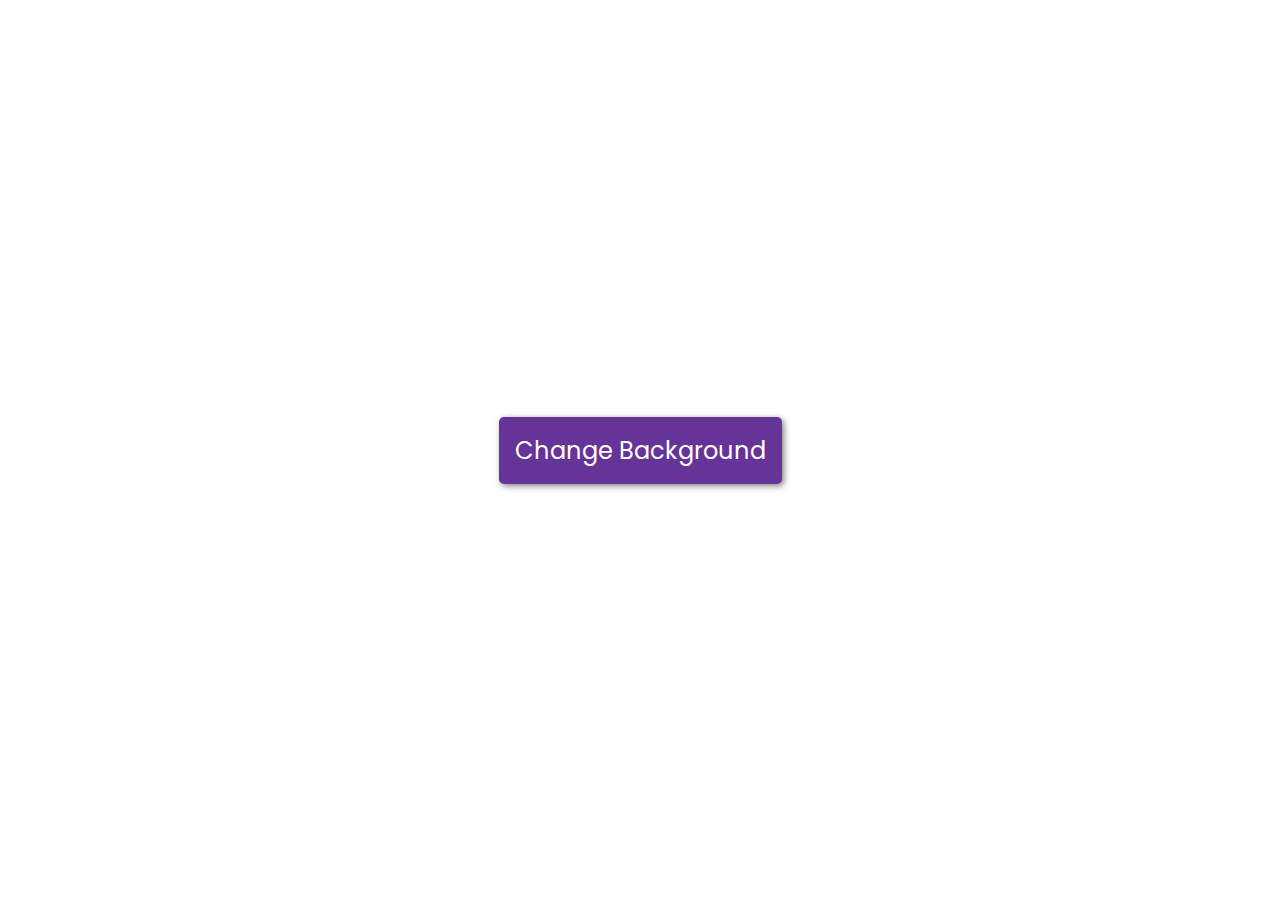
<file: background-changer/index.html>
<!DOCTYPE html>

<html lang="en">

<head>
    <meta charset="UTF-8" />
    <meta name="viewport" content="width=device-width,initial-scale=1.0" />
    <title>This is going to be awesome!</title>
    <link rel="stylesheet" href="style.css" />
    <script src="script.js" defer></script>
</head>

<body>
    <button id="btn">Change Background</button>
</body>

</html>
</file>
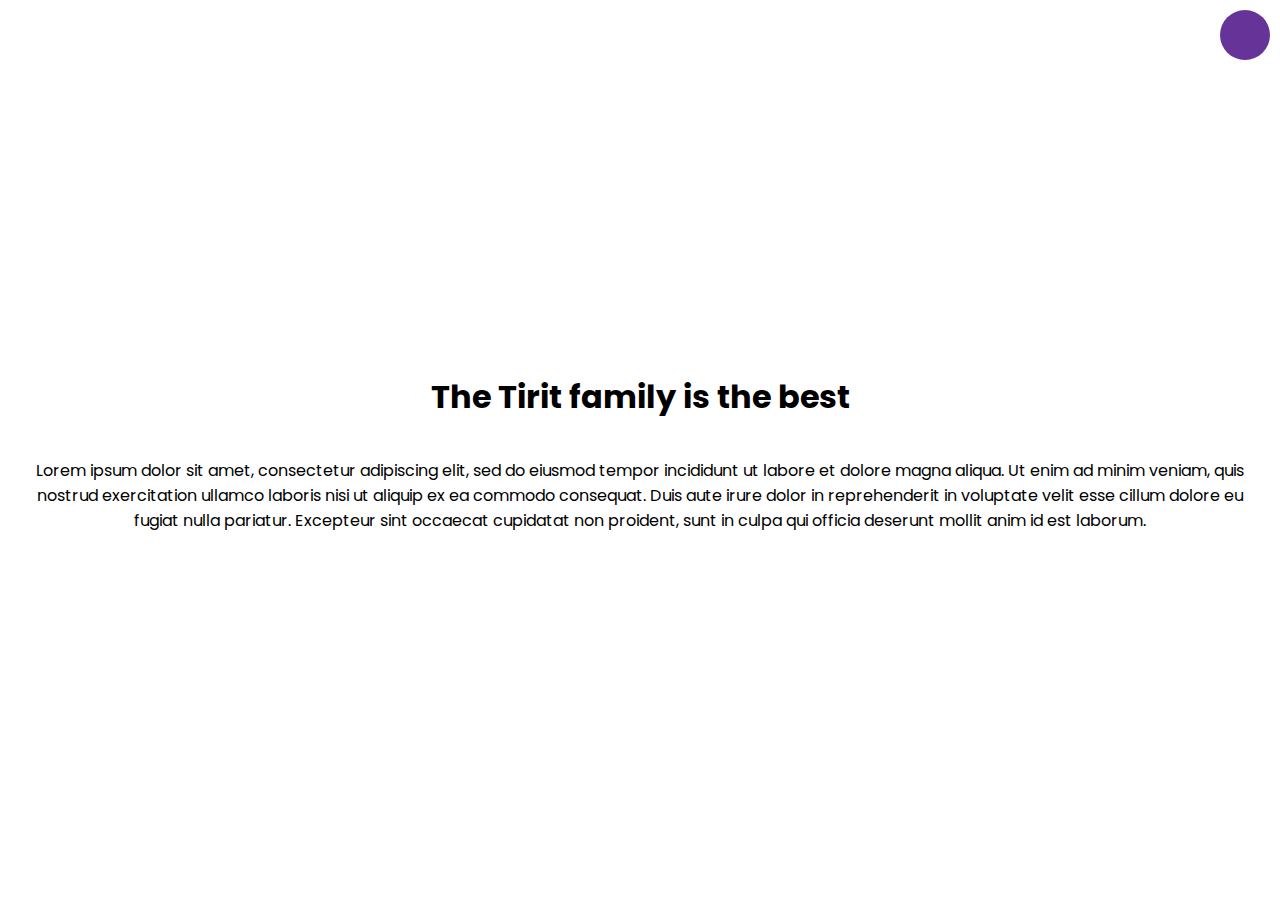
<file: dark-mode-toggle/index.html>
<!DOCTYPE html>

<html lang="en">

<head>
    <meta charset="UTF-8" />
    <meta name="viewport" content="width=device-width,initial-scale=1.0" />
    <title>This is going to be awesome!</title>
    <link rel="stylesheet" href="style.css" />
    <script src="script.js" defer></script>
</head>

<body>
    <div class="toggle-container">
        <input type="checkbox" id="toggle" name="toggle">
        <label for="toggle"></label>
    </div>
    <h1>The Tirit family is the best</h1>

    <p>Lorem ipsum dolor sit amet, consectetur adipiscing elit, sed do eiusmod tempor incididunt ut labore et dolore magna aliqua. Ut enim ad minim veniam, quis nostrud exercitation ullamco laboris nisi ut aliquip ex ea commodo consequat. Duis aute irure
        dolor in reprehenderit in voluptate velit esse cillum dolore eu fugiat nulla pariatur. Excepteur sint occaecat cupidatat non proident, sunt in culpa qui officia deserunt mollit anim id est laborum.</p>
</body>

</html>
</file>
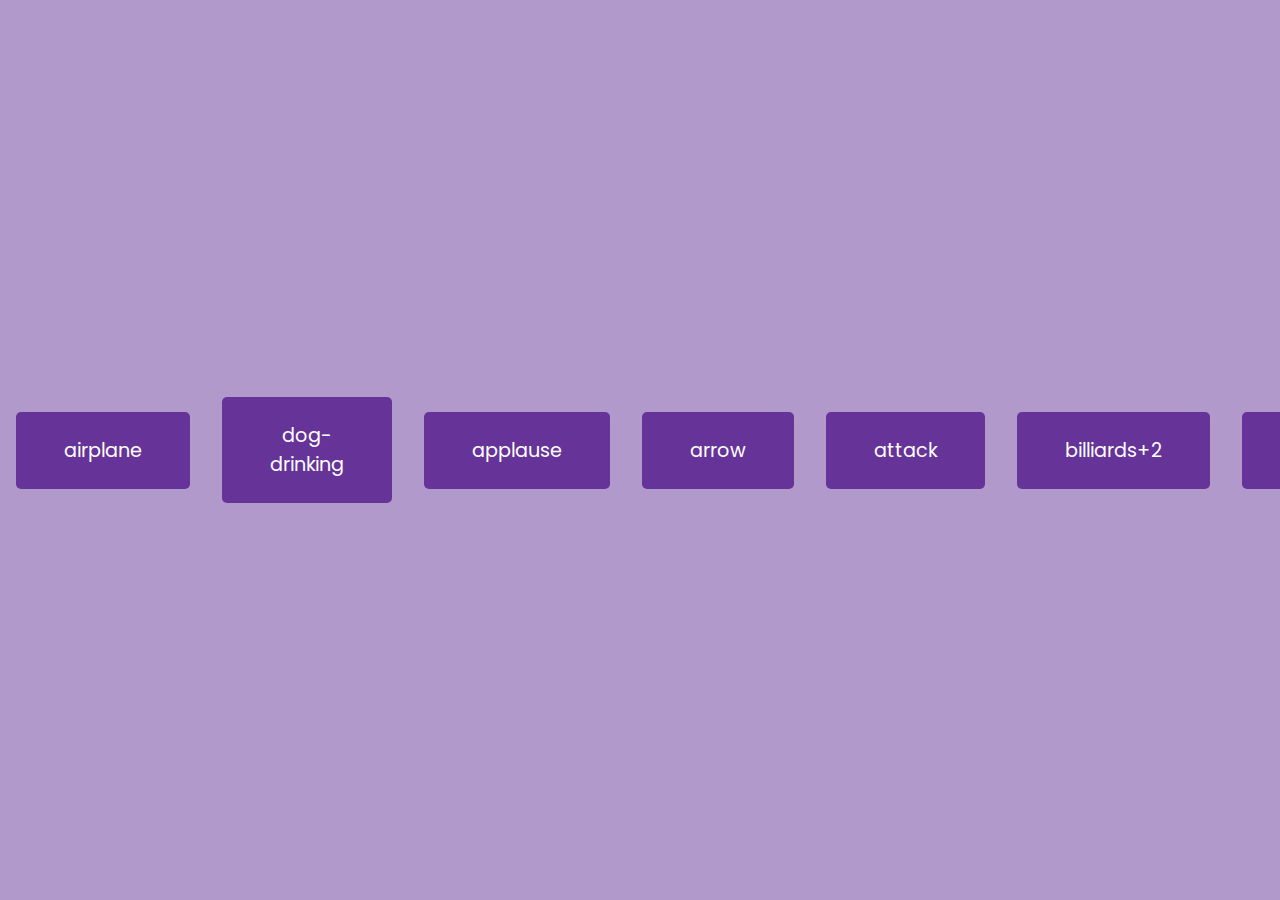
<file: sound-board/index.html>
<!DOCTYPE html>

<html lang="en">

<head>
    <meta charset="UTF-8" />
    <meta name="viewport" content="width=device-width,initial-scale=1.0" />
    <title>This is going to be awesome!</title>
    <link rel="stylesheet" href="style.css" />
    <script src="script.js" defer></script>
</head>

<body>
    <audio id="airplane" src="airplane.mp3"></audio>
    <audio id="dog-drinking" src="dog-drinking.mp3"></audio>
    <audio id="applause" src="applause.mp3"></audio>
    <audio id="arrow" src="arrow.mp3"></audio>
    <audio id="attack" src="attack.mp3"></audio>
    <audio id="billiards+2" src="billiards+2.mp3"></audio>
    <audio id="Phone_Ring" src="Phone_Ring.mp3"></audio>
    <audio id="tea_whistle" src="tea_whistle.mp3"></audio>

</body>

</html>
</file>
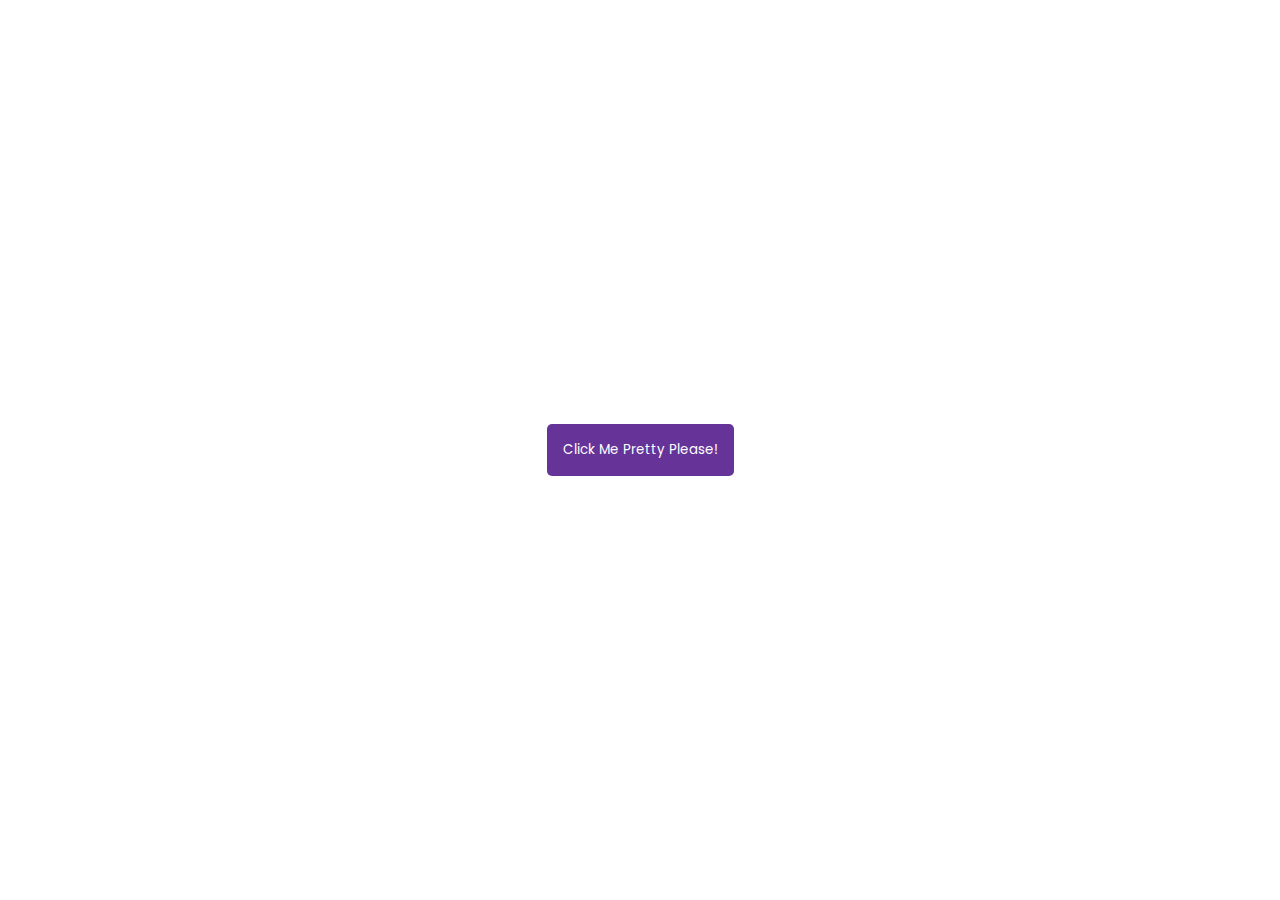
<file: toast notification/index.html>
<!DOCTYPE html>

<html lang="en">

<head>
    <meta charset="UTF-8" />
    <meta name="viewport" content="width=device-width,initial-scale=1.0" />
    <title>This is going to be awesome!</title>
    <link rel="stylesheet" href="style.css" />
    <script src="script.js" defer></script>
</head>

<body>
    <div id="container"></div>

    <button id="btn">Click Me Pretty Please!</button>
</body>

</html>
</file>
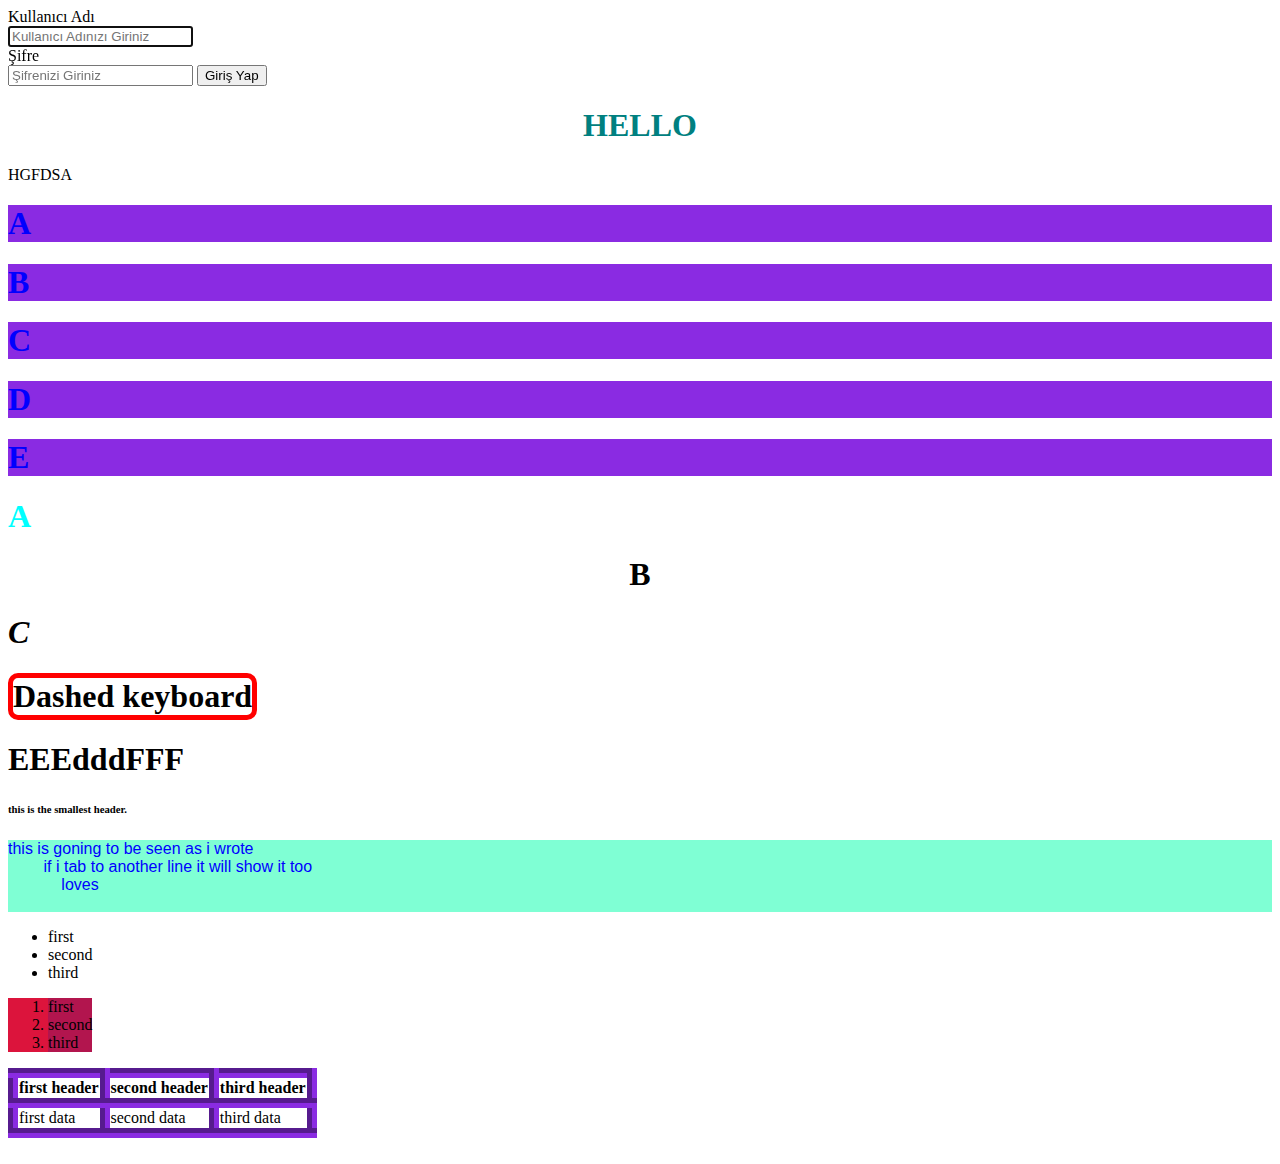
<file: learning/y.html>
<!DOCTYPE html>
<html>

<head>
    <title>
        This is the page
    </title>

    <link rel="stylesheet" type="text/css" href="stylesheet.css">
</head>

<body>
    <div id="diveer">
        <form action="https://www.google.com.tr" method="GET">
            <label>
                Kullanıcı Adı
            </label>
            <br>
            <input name="username" type="text" placeholder="Kullanıcı Adınızı Giriniz" autofocus required>
            <br>
            <label for="password1">Şifre</label>
            <br>
            <input name="password" id="password1" type="password" placeholder="Şifrenizi Giriniz" required>
            <input type="submit" value="Giriş Yap">

        </form>

        <h1 style="color:teal;text-align: center;" onclick="alert('hello again my friend')">HELLO</h1>

        <bdo dir="rtl">ASDFGH</bdo>

        <h1 class="harf">A</h1>
        <h1 class="harf">B</h1>
        <h1 class="harf">C</h1>
        <h1 class="harf">D</h1>
        <h1 class="harf">E</h1>

        <h1 id="harf1">A</h1>
        <h1 id="harf2">B</h1>
        <h1 id="harf3">C</h1>
        <h1 id="titleborder">Dashed keyboard</h1>
        <h1 id="harf5">EEEdddFFF</h1>

        <h6 onclick="alert('this is an alert for h6')">
            this is the smallest header.
        </h6>

        <pre style="color: blue; background-color: aquamarine;  font-family: Arial, Helvetica, sans-serif;">this is goning to be seen as i wrote
        if i tab to another line it will show it too
            loves
        </pre>

        <ul>
            <li>
                first
            </li>
            <li>
                second
            </li>
            <li>
                third
            </li>
        </ul>

        <ol>
            <li>
                first
            </li>
            <li>
                second
            </li>
            <li>
                third
            </li>
        </ol>


        <table>
            <tr>
                <th>first header</th>
                <th>second header</th>
                <th>third header</th>
            </tr>
            <tr>
                <td>first data</td>
                <td>second data</td>
                <td>third data</td>
            </tr>
            <tr>

            </tr>
        </table>

        <br>

    </div>

</body>

</html>
</file>
<file: background-changer/style.css>
@import url("https://fonts.googleapis.com/css2?family=Poppins:wght@200;400;600&display=swap");
* {
    box-sizing: border-box;
}

body {
    display: flex;
    align-items: center;
    justify-content: center;
    font-family: "Poppins", sans-serif;
    margin: 0;
    min-height: 100vh;
}

button {
    background-color: rebeccapurple;
    color: white;
    padding: 1rem;
    font-family: inherit;
    font-size: 1.5rem;
    box-shadow: 2px 2px 6px rgba(0, 0, 0, 0.5);
    border-radius: 5px;
    border: none;
    transition: transform 0.1s linear;
}

button:focus {
    outline: none;
}

button:active {
    box-shadow: 0;
    transform: translate(1px, 1px);
}
</file>
<file: dark-mode-toggle/style.css>
@import url("https://fonts.googleapis.com/css2?family=Poppins:wght@200;400;600&display=swap");
* {
    box-sizing: border-box;
}

body {
    display: flex;
    align-items: center;
    justify-content: center;
    flex-direction: column;
    font-family: "Poppins", sans-serif;
    margin: 0;
    min-height: 100vh;
    text-align: center;
    padding: 1rem;
    transition: background 0.5s linear, color 0.5s linear;
}

body.dark {
    background-color: black;
    color: white;
}

.toggle-container {
    position: fixed;
    top: 10px;
    right: 10px;
}

label {
    background-color: rebeccapurple;
    border-radius: 50%;
    display: inline-block;
    width: 50px;
    height: 50px;
    cursor: pointer;
    user-select: none;
}

body.dark label {
    background-color: white;
    transition: background 0.5s linear;
}

input {
    visibility: hidden;
}
</file>
<file: sound-board/style.css>
@import url("https://fonts.googleapis.com/css2?family=Poppins:wght@200;400;600&display=swap");
* {
    box-sizing: border-box;
}

body {
    background-color: rgba(102, 51, 153, 0.5);
    display: flex;
    align-items: center;
    font-family: "Poppins", sans-serif;
    margin: 0;
    min-height: 100vh;
}

.btn {
    background-color: rebeccapurple;
    border-radius: 5px;
    border: none;
    color: white;
    font-family: inherit;
    font-size: 1.2rem;
    margin: 1rem;
    padding: 1.5rem 3rem;
}
</file>
<file: toast notification/style.css>
@import url("https://fonts.googleapis.com/css2?family=Poppins:wght@200;400;600&display=swap");
* {
    box-sizing: border-box;
}

body {
    display: flex;
    align-items: center;
    justify-content: center;
    font-family: "Poppins", sans-serif;
    margin: 0;
    min-height: 100vh;
}

button {
    background-color: rebeccapurple;
    color: white;
    padding: 1rem;
    border-radius: 5px;
    font-family: inherit;
    border: none;
}

#container {
    position: fixed;
    left: 10px;
    bottom: 10px;
}

.toast {
    background-color: cadetblue;
    border-radius: 10px;
    color: white;
    padding: 2rem;
    margin: 1rem;
}
</file>
<file: learning/stylesheet.css>
/*for classes use a dot in the beginnning*/

.harf {
    background-color: blueviolet;
    color: blue;
}


/*command line*/


/*for one element use # instead of a dot*/

#harf1 {
    color: aqua;
}

#harf2 {
    text-align: center;
}

#harf3 {
    font-style: italic;
}


/*u can also use the name of the elmeent*/

body {
    background-color: rgba(13, 185, 21, 0.2);
    align-items: center;
    /*
    background-image: url(https://granices.com/wp-content/uploads/2019/03/Calacatta-Mermer-scaled.jpg);
    background-repeat: no-repeat;
    background-size:   50%;
    background-position: center;
    background-attachment: fixed;
    */
    background: url(https://granices.com/wp-content/uploads/2019/03/Calacatta-Mermer-scaled.jpg) no-repeat 50% center fixed;
}

table,
th,
td {
    /*
    border-style: groove;
    border-width: 10px;
    border-color:blueviolet;
    border-collapse: collapse;
    */
    border: 10px groove blueviolet;
    border-collapse: collapse;
    border-radius: 10px;
}

#titleborder {
    width: fit-content;
    border: 5px solid red;
    border-radius: 10px;
}

ol {
    width: fit-content;
    background-color: crimson;
}

ol>li {
    background-color: rgba(12, 23, 150, 0.2);
}
</file>
